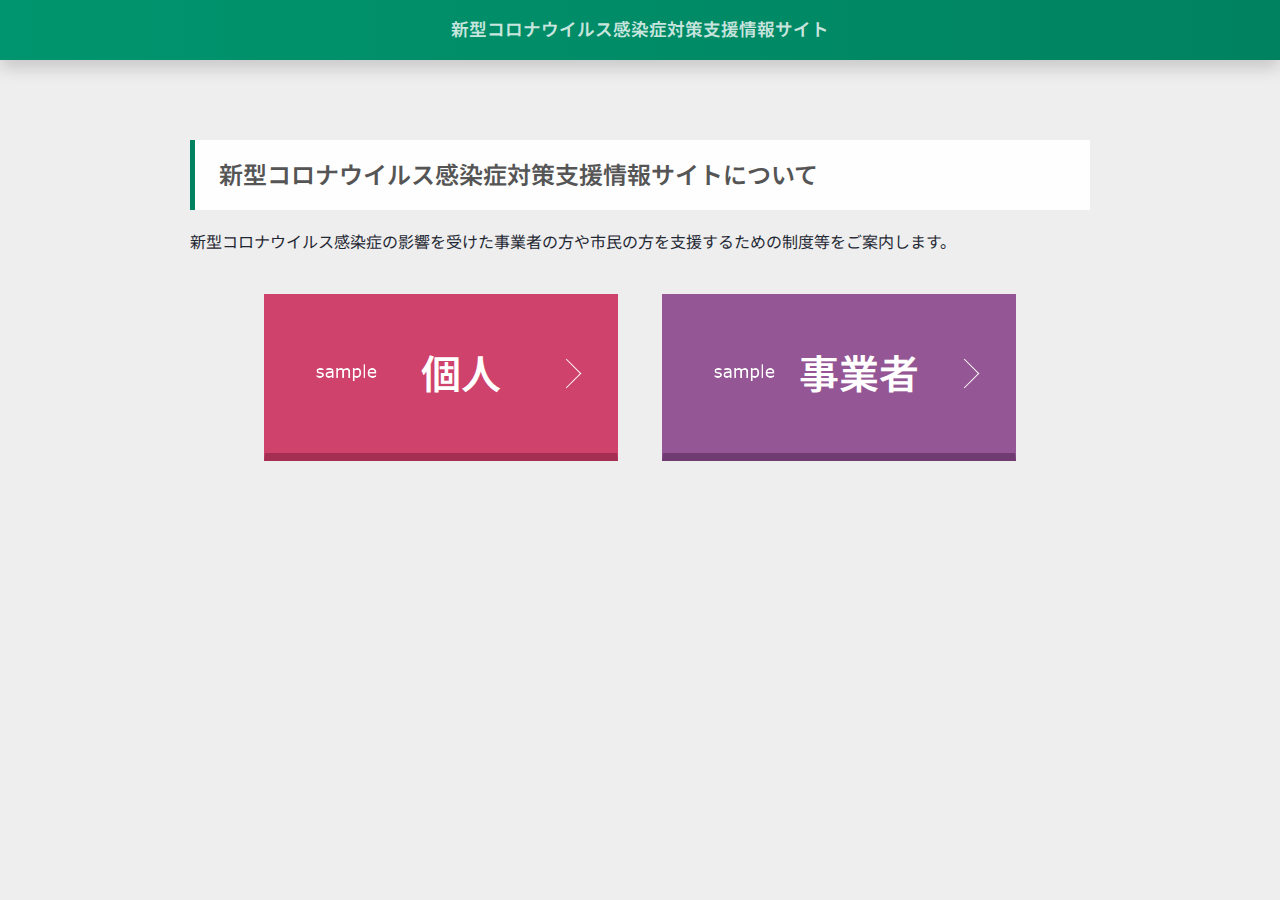
<file: v1.0/index.html>
<!DOCTYPE html>
<html lang="ja">
<head prefix="og: http://ogp.me/ns# fb: http://ogp.me/ns/fb# article: http://ogp.me/ns/article#">

  <meta charset="utf-8">
  <title>新型コロナウイルス感染症対策支援情報サイト | サンプル市</title>
  <meta name="description" content="新型コロナウイルス感染症の影響を受けた事業者の方や市民の方を支援するための制度等をご案内します。">
  <meta name="viewport" content="width=device-width,initial-scale=1.0,user-scalable=no">
  <meta http-equiv="X-UA-Compatible" content="IE=edge" />
  <meta name="theme-color" content="#008260">

  <link rel="stylesheet" type='text/css' href="https://fonts.googleapis.com/css?family=Lato%3A400%2C700%7CNoto+Sans+JP%3A400%2C700&#038;ver=5.3.2" media='all' />
  <link rel="stylesheet" type="text/css" href="css/uikit.min.css">

  <link rel="stylesheet" type="text/css" href="css/common.css?version=0.1.6">
  <link rel="stylesheet" type="text/css" href="index.css?version=0.1.3">
  <link rel="stylesheet" type="text/css" media="print" href="css/print.css?version=0.0.1">

  <meta property="og:title" content="新型コロナウイルス感染症対策支援情報サイト | サンプル市"/>
  <meta property="og:type" content="website"/>
  <meta property="og:description" content="新型コロナウイルス感染症の影響を受けた事業者の方や市民の方を支援するための制度等をご案内します。"/>
  <meta property="og:url" content="https://covid19.city.sample.lg.jp/"/>
  <meta property="og:image" content="https://covid19.city.sample.lg.jp/og_image.png"/>
  <meta property="og:site_name" content="新型コロナウイルス感染症対策支援情報サイト | サンプル市"/>
  <meta property="og:locale" content="ja_JP"/>

  <script src="js/uikit.min.js"></script>
  <script src="js/uikit-icons.min.js"></script>
  
</head>
<body>

  <div id="header">
    <div id="bland" class="uk-text-center">
      <h1><a href="index.html">新型コロナウイルス感染症対策支援情報サイト</a></h1>
    </div>
  </div>

  <div id="main">
    <div id="contents" class="uk-container uk-container-small">
      
      <div>
        <h2>新型コロナウイルス感染症対策支援情報サイトについて</h2>
        <p>新型コロナウイルス感染症の影響を受けた事業者の方や市民の方を支援するための制度等をご案内します。</p>
      </div>
      
      <div class="uk-padding-top uk-grid-small uk-child-width-expand@s uk-text-center buttons" uk-grid>
        <div><a href="https://covid19.city.sample.lg.jp/" class="uk-button uk-button-primary uk-width-1-1 uk-margin-small-bottom right-arrow kojin" target="_blank"><span>個人</span></a></div>
        <div><a href="home.html" class="uk-button uk-button-primary uk-width-1-1 uk-margin-small-bottom right-arrow jigyousha"><span>事業者</span></a></div>
      </div>

    </div>
  </div>

</body>
</html>
</file>
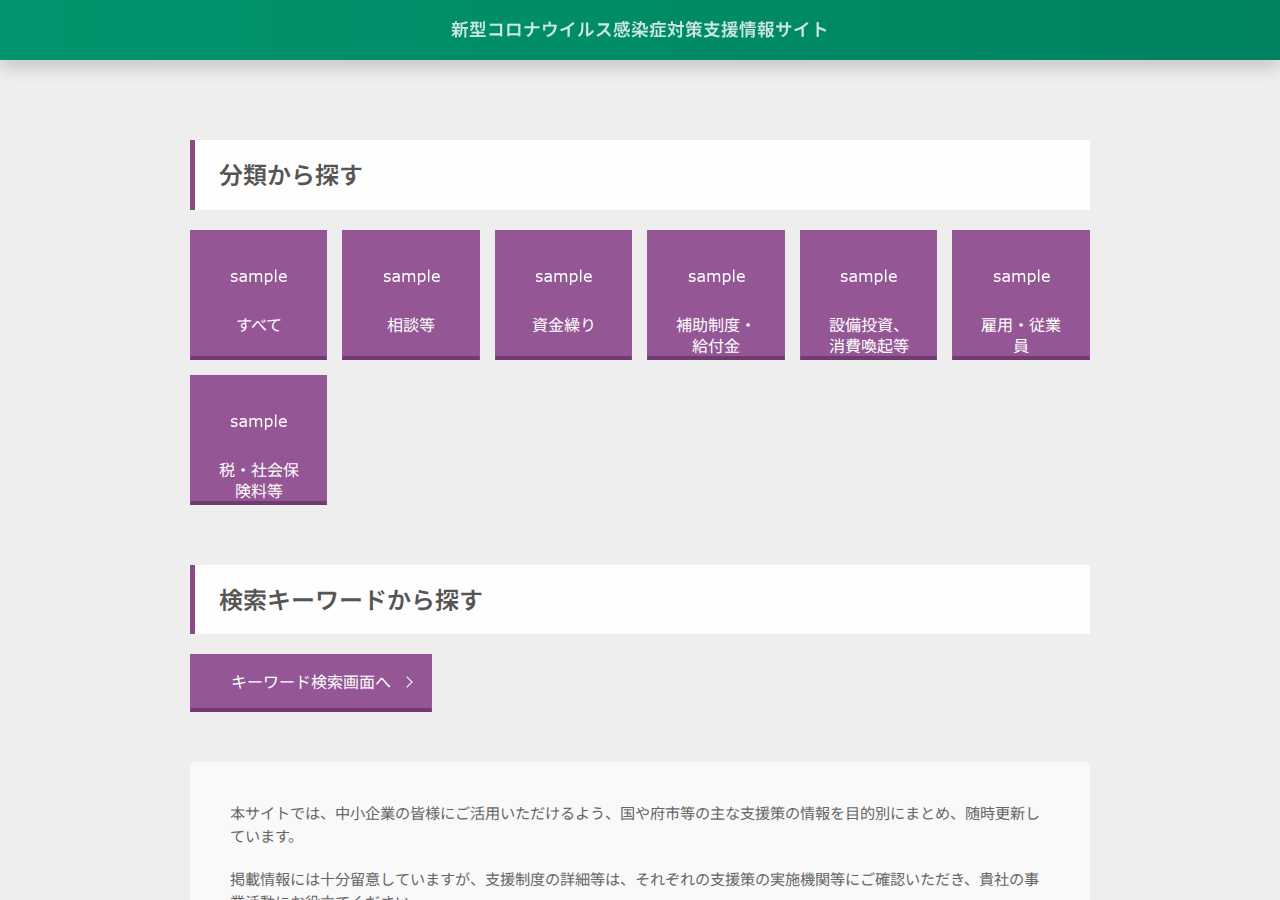
<file: v1.0/home.html>
<!DOCTYPE html>
<html lang="ja">
<head prefix="og: http://ogp.me/ns# fb: http://ogp.me/ns/fb# article: http://ogp.me/ns/article#">
  
  <meta charset="utf-8">
  <title>新型コロナウイルス感染症対策支援情報サイト | サンプル市</title>
  <meta name="description" content="新型コロナウイルス感染症の影響を受けた事業者の方や市民の方を支援するための制度等をご案内します。">
  <meta name="viewport" content="width=device-width,initial-scale=1.0,user-scalable=no">
  <meta http-equiv="X-UA-Compatible" content="IE=edge" />
  <meta name="theme-color" content="#008260">

  <link rel="stylesheet" type='text/css' href="https://fonts.googleapis.com/css?family=Lato%3A400%2C700%7CNoto+Sans+JP%3A400%2C700&#038;ver=5.3.2" media='all' />
  <link rel="stylesheet" type="text/css" href="css/uikit.min.css">

  <link rel="stylesheet" type="text/css" href="css/common.css?version=0.1.6">
  <link rel="stylesheet" type="text/css" href="css/jigyousha.css?version=0.0.1">
  <link rel="stylesheet" type="text/css" href="home.css?version=0.1.8">
  <link rel="stylesheet" type="text/css" media="print" href="css/print.css?version=0.0.1">

  <meta property="og:title" content="新型コロナウイルス感染症対策支援情報サイト | サンプル市"/>
  <meta property="og:type" content="website"/>
  <meta property="og:description" content="新型コロナウイルス感染症の影響を受けた事業者の方や市民の方を支援するための制度等をご案内します。"/>
  <meta property="og:url" content="https://covid19.city.sample.lg.jp/"/>
  <meta property="og:image" content="https://covid19.city.sample.lg.jp/og_image.png"/>
  <meta property="og:site_name" content="新型コロナウイルス感染症対策支援情報サイト | サンプル市"/>
  <meta property="og:locale" content="ja_JP"/>

  <script src="js/uikit.min.js"></script>
  <script src="js/uikit-icons.min.js"></script>

  <script type="text/javascript" src="home.js?version=0.1.1"></script>

</head>
<body>

    <div id="header">
        <div id="bland" class="uk-text-center">
            <h1><a href="index.html">新型コロナウイルス感染症対策支援情報サイト</a></h1>
        </div>
    </div>

    <div id="main">
        <div id="contents" class="uk-container uk-container-small">
            
            <div class="category">
                <h2>分類から探す</h2>
                <div class="uk-grid-small uk-child-width-1-2 uk-child-width-1-3@s uk-child-width-1-6@m uk-flex-left uk-text-center categories uk-grid" uk-grid>
                    <div><a href="#" onclick="clickButton(0)" class="uk-button uk-button-primary"><img src="png/jigyousha/00.png?version=0.0.1" alt="すべて" width="75px"><span>すべて</span></a></div>
                    <div><a href="#" onclick="clickButton(1)" class="uk-button uk-button-primary"><img src="png/jigyousha/01.png?version=0.0.1" alt="相談等" width="75px"><span>相談等</span></a></div>
                    <div><a href="#" onclick="clickButton(2)" class="uk-button uk-button-primary"><img src="png/jigyousha/02.png?version=0.0.1" alt="資金繰り" width="75px"><span>資金繰り</span></a></div>
                    <div><a href="#" onclick="clickButton(3)" class="uk-button uk-button-primary"><img src="png/jigyousha/03.png?version=0.0.1" alt="補助制度・給付金" width="75px"><span>補助制度・給付金</span></a></div>
                    <div><a href="#" onclick="clickButton(4)" class="uk-button uk-button-primary"><img src="png/jigyousha/04.png?version=0.0.1" alt="設備投資、消費喚起等" width="75px"><span>設備投資、消費喚起等</span></a></div>
                    <div><a href="#" onclick="clickButton(5)" class="uk-button uk-button-primary"><img src="png/jigyousha/05.png?version=0.0.1" alt="雇用・従業員" width="75px"><span>雇用・従業員</span></a></div>
                    <div><a href="#" onclick="clickButton(6)" class="uk-button uk-button-primary"><img src="png/jigyousha/06.png?version=0.0.1" alt="税・社会保険料等" width="75px"><span>税・社会保険料等</span></a></div>
                </div>
            </div>

            <div class="keyword">
                <h2>検索キーワードから探す</h2>
                <a href="search.html" class="uk-button uk-button-primary uk-button-large uk-margin-small-bottom right-arrow">キーワード検索画面へ</a>
            </div>

            <div class="uk-padding info">
                <p>本サイトでは、中小企業の皆様にご活用いただけるよう、国や府市等の主な支援策の情報を目的別にまとめ、随時更新しています。</p>
                <p>掲載情報には十分留意していますが、支援制度の詳細等は、それぞれの支援策の実施機関等にご確認いただき、貴社の事業活動にお役立てください。</p>  
            </div>

        </div>
    </div>
    
</body>
</html>
</file>
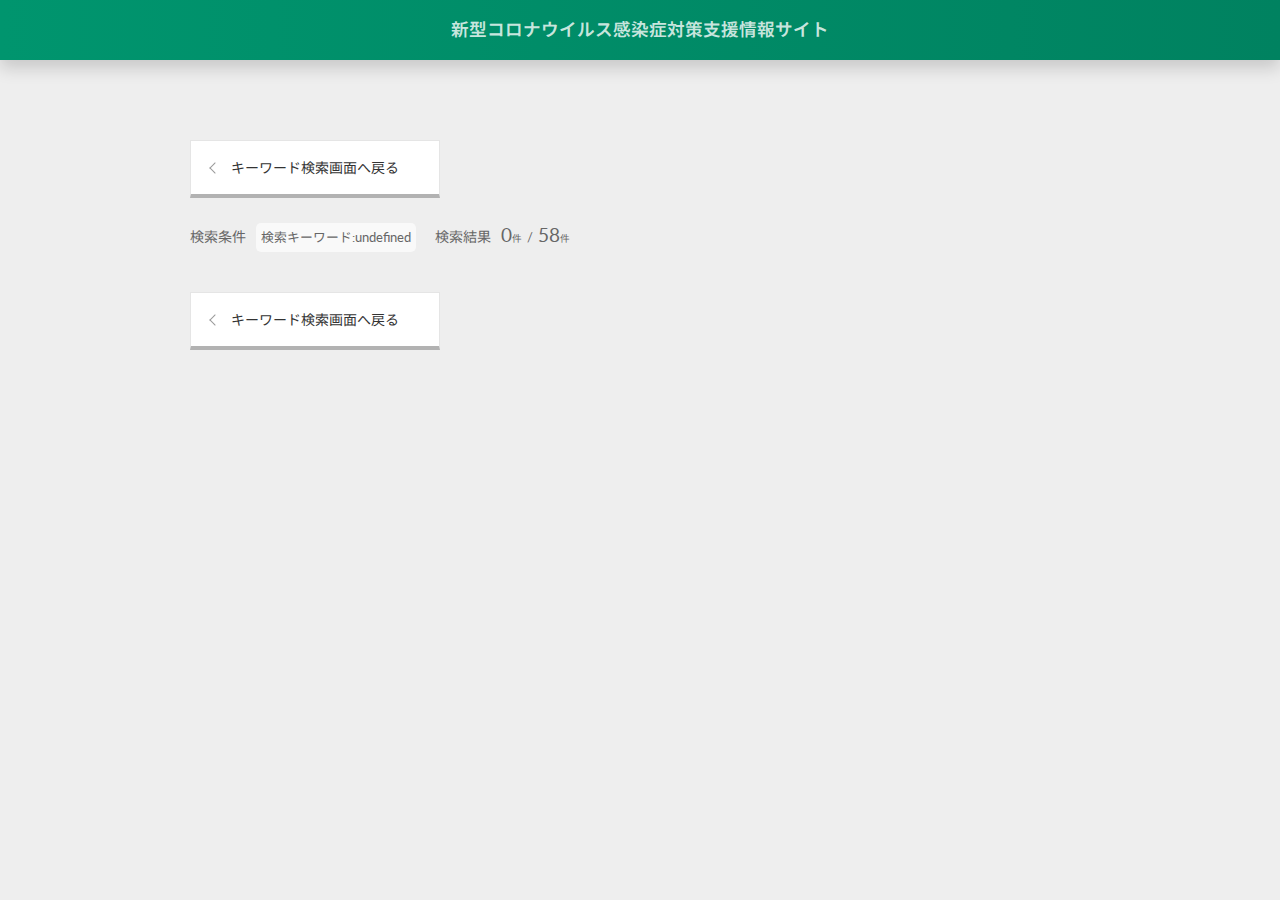
<file: v1.0/result.html>
<!DOCTYPE html>
<html lang="ja">
<head prefix="og: http://ogp.me/ns# fb: http://ogp.me/ns/fb# article: http://ogp.me/ns/article#">

  <meta charset="utf-8">
  <title>新型コロナウイルス感染症対策支援情報サイト | サンプル市</title>
  <meta name="description" content="新型コロナウイルス感染症の影響を受けた事業者の方や市民の方を支援するための制度等をご案内します。">
  <meta name="viewport" content="width=device-width,initial-scale=1.0,user-scalable=no">
  <meta http-equiv="X-UA-Compatible" content="IE=edge" />
  <meta name="theme-color" content="#008260">

  <link rel="stylesheet" type='text/css' href="https://fonts.googleapis.com/css?family=Lato%3A400%2C700%7CNoto+Sans+JP%3A400%2C700&#038;ver=5.3.2" media='all' />
  <link rel="stylesheet" type="text/css" href="css/uikit.min.css">

  <link rel="stylesheet" type="text/css" href="css/common.css?version=0.1.6">
  <link rel="stylesheet" type="text/css" href="css/jigyousha.css?version=0.0.1">
  <link rel="stylesheet" type="text/css" href="result.css?version=0.1.10">
  <link rel="stylesheet" type="text/css" media="print" href="css/print.css?version=0.0.1">

  <meta property="og:title" content="新型コロナウイルス感染症対策支援情報サイト | サンプル市"/>
  <meta property="og:type" content="website"/>
  <meta property="og:description" content="新型コロナウイルス感染症の影響を受けた事業者の方や市民の方を支援するための制度等をご案内します。"/>
  <meta property="og:url" content="https://covid19.city.sample.lg.jp/"/>
  <meta property="og:image" content="https://covid19.city.sample.lg.jp/og_image.png"/>
  <meta property="og:site_name" content="新型コロナウイルス感染症対策支援情報サイト | サンプル市"/>
  <meta property="og:locale" content="ja_JP"/>

  <script src="js/uikit.min.js"></script>
  <script src="js/uikit-icons.min.js"></script>

  <script type="text/javascript" src="result.js?version=0.1.11"></script>

</head>
<body onload="drawResult()">

  <div id="header">
    <div id="bland" class="uk-text-center">
        <h1><a href="index.html">新型コロナウイルス感染症対策支援情報サイト</a></h1>
    </div>
  </div>

  <div id="main">
    <div id="contents" class="uk-container uk-container-small">

        <div>
            <a href="search.html" class="uk-button uk-button-default uk-button-large uk-margin-bottom left-arrow">キーワード検索画面へ戻る</a>
            <div id="query">
              <p class="uk-margin-remove-top uk-margin-remove-bottom"><span class="title">検索条件</span><span id="keyword"></span></p>
              <p class="uk-margin-remove-top uk-margin-remove-bottom"><span class="title">検索結果</span><span id="count"></span></p>
            </div>
            <ul id="list"></ul>
            <a href="search.html" class="uk-button uk-button-default uk-button-large uk-margin-top left-arrow">キーワード検索画面へ戻る</a>
        </div>

      </div>
  </div>

</body>
</html>
</file>
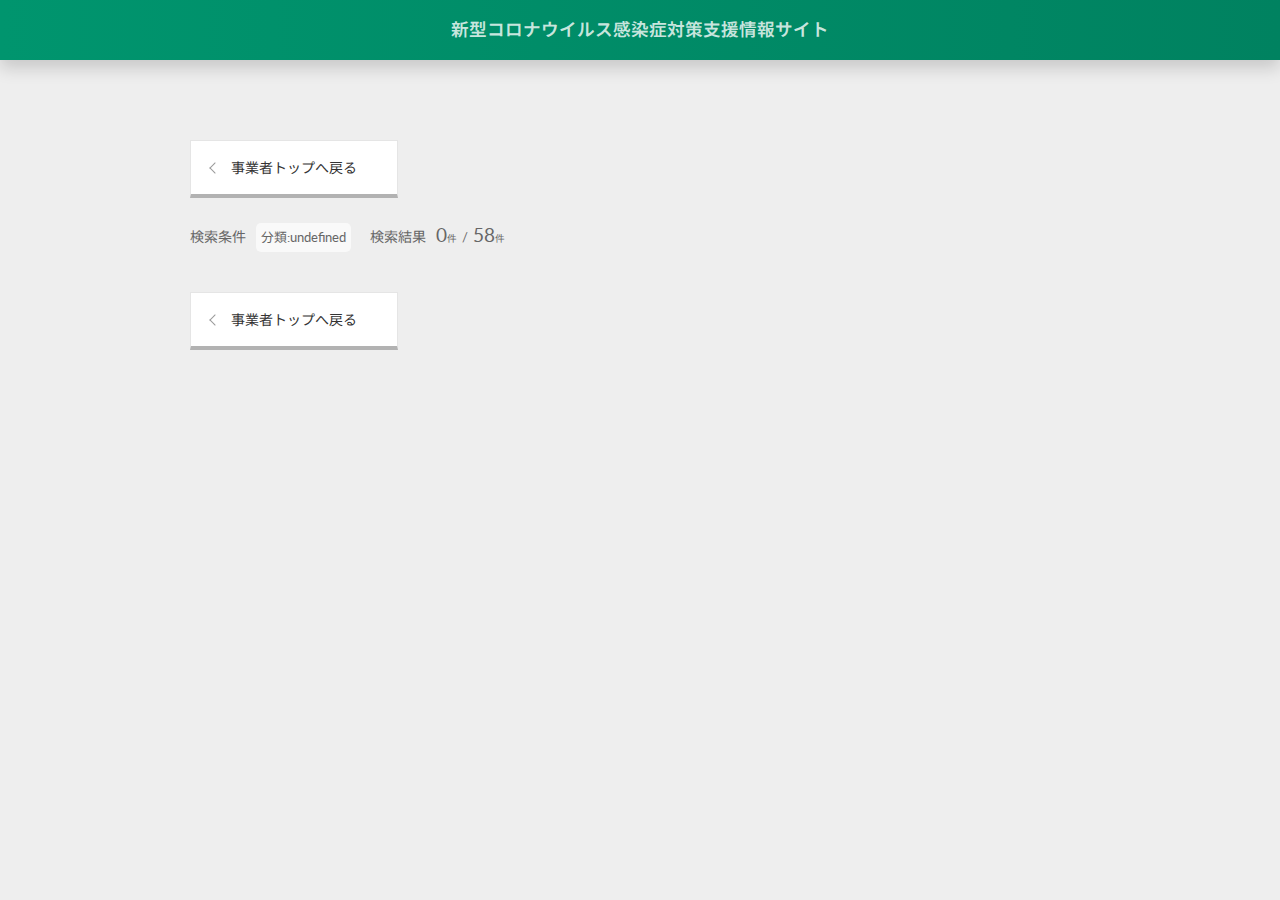
<file: v1.0/result2.html>
<!DOCTYPE html>
<html lang="ja">
<head prefix="og: http://ogp.me/ns# fb: http://ogp.me/ns/fb# article: http://ogp.me/ns/article#">

  <meta charset="utf-8">
  <title>新型コロナウイルス感染症対策支援情報サイト | サンプル市</title>
  <meta name="description" content="新型コロナウイルス感染症の影響を受けた事業者の方や市民の方を支援するための制度等をご案内します。">
  <meta name="viewport" content="width=device-width,initial-scale=1.0,user-scalable=no">
  <meta http-equiv="X-UA-Compatible" content="IE=edge" />
  <meta name="theme-color" content="#008260">

  <link rel="stylesheet" type='text/css' href="https://fonts.googleapis.com/css?family=Lato%3A400%2C700%7CNoto+Sans+JP%3A400%2C700&#038;ver=5.3.2" media='all' />
  <link rel="stylesheet" type="text/css" href="css/uikit.min.css">

  <link rel="stylesheet" type="text/css" href="css/common.css?version=0.1.6">
  <link rel="stylesheet" type="text/css" href="css/jigyousha.css?version=0.0.1">
  <link rel="stylesheet" type="text/css" href="result.css?version=0.1.5">
  <link rel="stylesheet" type="text/css" media="print" href="css/print.css?version=0.0.3">

  <meta property="og:title" content="新型コロナウイルス感染症対策支援情報サイト | サンプル市"/>
  <meta property="og:type" content="website"/>
  <meta property="og:description" content="新型コロナウイルス感染症の影響を受けた事業者の方や市民の方を支援するための制度等をご案内します。"/>
  <meta property="og:url" content="https://covid19.city.sample.lg.jp/"/>
  <meta property="og:image" content="https://covid19.city.sample.lg.jp/og_image.png"/>
  <meta property="og:site_name" content="新型コロナウイルス感染症対策支援情報サイト | サンプル市"/>
  <meta property="og:locale" content="ja_JP"/>

  <script src="js/uikit.min.js"></script>
  <script src="js/uikit-icons.min.js"></script>

  <script type="text/javascript" src="result2.js?version=0.1.11"></script>

</head>
<body onload="drawResult()">

  <div id="header">
    <div id="bland" class="uk-text-center">
        <h1><a href="index.html">新型コロナウイルス感染症対策支援情報サイト</a></h1>
    </div>
  </div>

  <div id="main">
    <div id="contents" class="uk-container uk-container-small">

        <div>
            <a href="home.html" class="uk-button uk-button-default uk-button-large uk-margin-bottom left-arrow">事業者トップへ戻る</a>
            <div id="query">
              <p class="uk-margin-remove-top uk-margin-remove-bottom"><span class="title">検索条件</span><span id="keyword"></span></p>
              <p class="uk-margin-remove-top uk-margin-remove-bottom"><span class="title">検索結果</span><span id="count"></span></p>  
            </div>
            <ul id="list"></ul>
            <a href="home.html" class="uk-button uk-button-default uk-button-large uk-margin-top left-arrow">事業者トップへ戻る</a>
        </div>

      </div>
  </div>

</body>
</html>
</file>
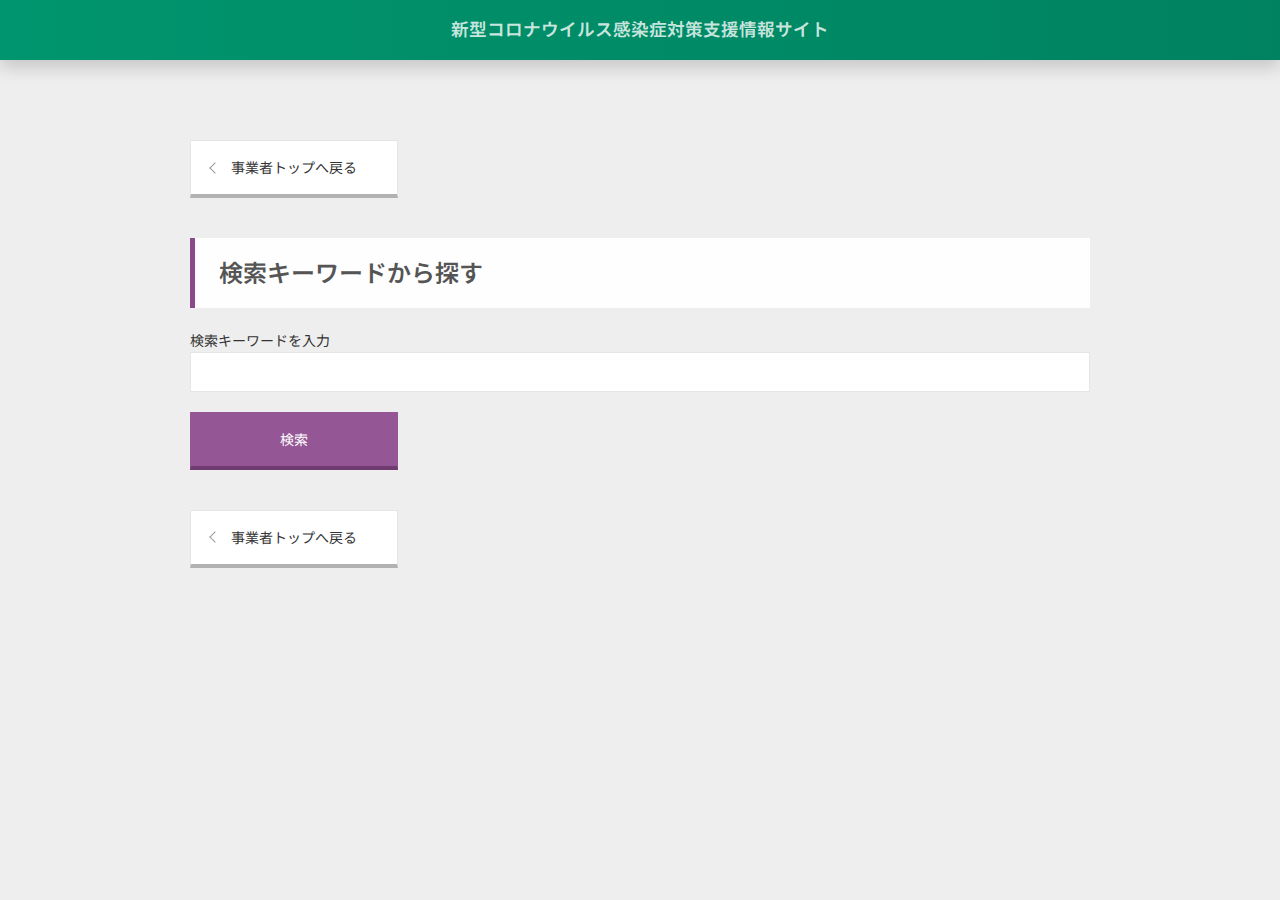
<file: v1.0/search.html>
<!DOCTYPE html>
<html lang="ja">
<head prefix="og: http://ogp.me/ns# fb: http://ogp.me/ns/fb# article: http://ogp.me/ns/article#">

  <meta charset="utf-8">
  <title>新型コロナウイルス感染症対策支援情報サイト | サンプル市</title>
  <meta name="description" content="新型コロナウイルス感染症の影響を受けた事業者の方や市民の方を支援するための制度等をご案内します。">
  <meta name="viewport" content="width=device-width,initial-scale=1.0,user-scalable=no">
  <meta http-equiv="X-UA-Compatible" content="IE=edge" />
  <meta name="theme-color" content="#008260">

  <link rel="stylesheet" type='text/css' href="https://fonts.googleapis.com/css?family=Lato%3A400%2C700%7CNoto+Sans+JP%3A400%2C700&#038;ver=5.3.2" media='all' />
  <link rel="stylesheet" type="text/css" href="css/uikit.min.css">

  <link rel="stylesheet" type="text/css" href="css/common.css?version=0.1.6">
  <link rel="stylesheet" type="text/css" href="css/jigyousha.css?version=0.0.1">
  <link rel="stylesheet" type="text/css" href="search.css?version=0.1.2">
  <link rel="stylesheet" type="text/css" media="print" href="css/print.css?version=0.0.1">

  <meta property="og:title" content="新型コロナウイルス感染症対策支援情報サイト | サンプル市"/>
  <meta property="og:type" content="website"/>
  <meta property="og:description" content="新型コロナウイルス感染症の影響を受けた事業者の方や市民の方を支援するための制度等をご案内します。"/>
  <meta property="og:url" content="https://covid19.city.sample.lg.jp/"/>
  <meta property="og:image" content="https://covid19.city.sample.lg.jp/og_image.png"/>
  <meta property="og:site_name" content="新型コロナウイルス感染症対策支援情報サイト | サンプル市"/>
  <meta property="og:locale" content="ja_JP"/>

  <script src="js/uikit.min.js"></script>
  <script src="js/uikit-icons.min.js"></script>

  <script type="text/javascript" src="search.js?version=0.1.1"></script>

</head>
<body>

  <div id="header">
    <div id="bland" class="uk-text-center">
        <h1><a href="index.html">新型コロナウイルス感染症対策支援情報サイト</a></h1>
    </div>
  </div>

  <div id="main">
    <div id="contents" class="uk-container uk-container-small">

        <div>

            <a href="home.html" class="uk-button uk-button-default uk-button-large left-arrow">事業者トップへ戻る</a>

            <h2>検索キーワードから探す</h2>

            <div class="uk-margin">
              <label class="uk-form-label" for="form-stacked-text">検索キーワードを入力</label>
              <input class="uk-input" type="text" id="freeword" value="" />
            </div>

            <div class="uk-margin">
              <a id="btnSearch" href="#" onclick="clickSearch()" class="uk-button uk-button-primary uk-button-large uk-margin-right">検索</a>
            </div>

            <a href="home.html" class="uk-button uk-button-default uk-margin-top uk-button-large left-arrow">事業者トップへ戻る</a>
        </div>

      </div>
  </div>

</body>
</html>
</file>
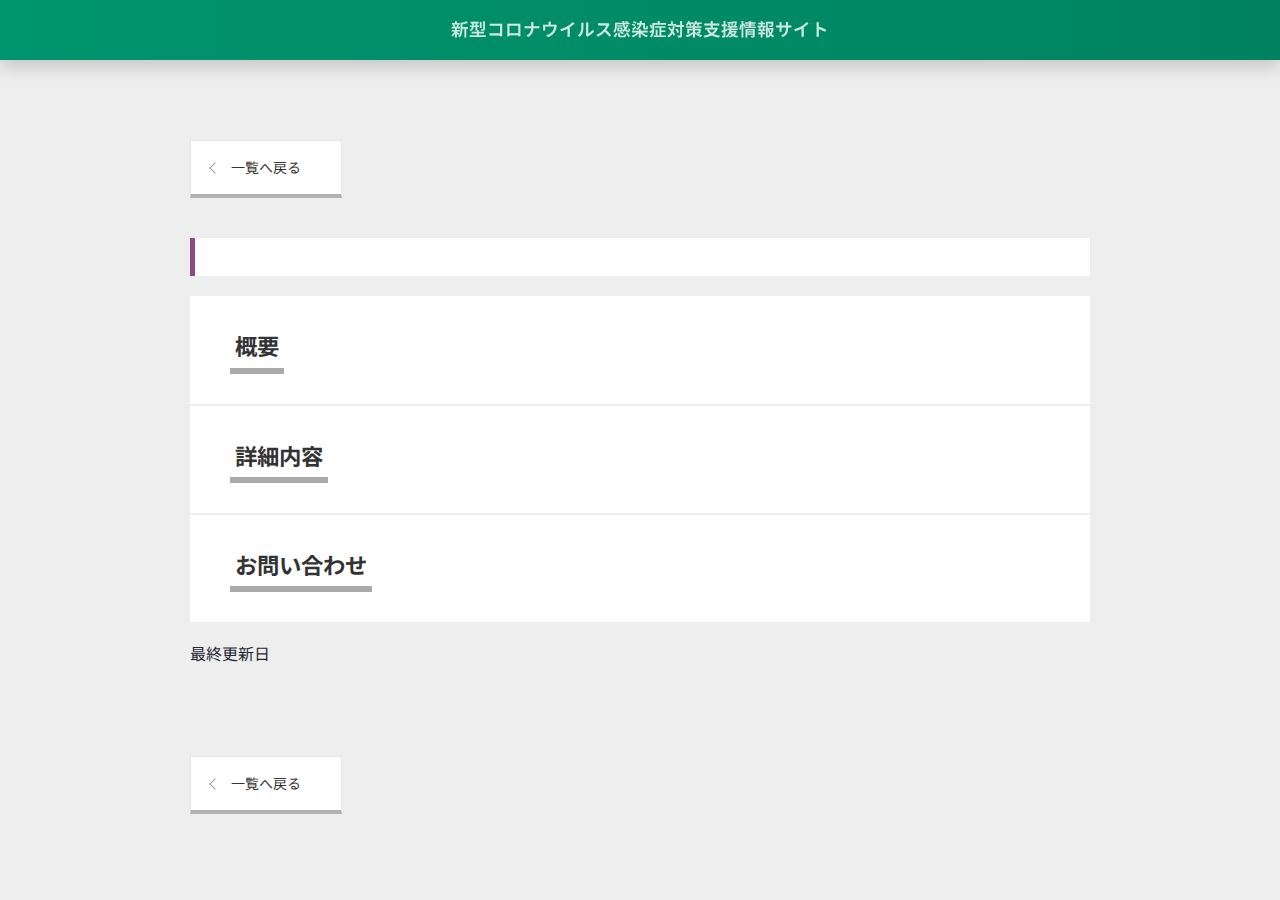
<file: v1.0/support.html>
<!DOCTYPE html>
<html lang="ja">
<head prefix="og: http://ogp.me/ns# fb: http://ogp.me/ns/fb# article: http://ogp.me/ns/article#">

  <meta charset="utf-8">
  <title>新型コロナウイルス感染症対策支援情報サイト | サンプル市</title>
  <meta name="description" content="新型コロナウイルス感染症の影響を受けた事業者の方や市民の方を支援するための制度等をご案内します。">
  <meta name="viewport" content="width=device-width,initial-scale=1.0,user-scalable=no">
  <meta http-equiv="X-UA-Compatible" content="IE=edge" />
  <meta name="theme-color" content="#008260">

  <link rel="stylesheet" type='text/css' href="https://fonts.googleapis.com/css?family=Lato%3A400%2C700%7CNoto+Sans+JP%3A400%2C700&#038;ver=5.3.2" media='all' />
  <link rel="stylesheet" type="text/css" href="css/uikit.min.css">

  <link rel="stylesheet" type="text/css" href="css/common.css?version=0.1.6">
  <link rel="stylesheet" type="text/css" href="css/jigyousha.css?version=0.0.1">
  <link rel="stylesheet" type="text/css" href="support.css?version=0.1.6">
  <link rel="stylesheet" type="text/css" media="print" href="css/print.css?version=0.0.1">

  <meta property="og:title" content="新型コロナウイルス感染症対策支援情報サイト | サンプル市"/>
  <meta property="og:type" content="website"/>
  <meta property="og:description" content="新型コロナウイルス感染症の影響を受けた事業者の方や市民の方を支援するための制度等をご案内します。"/>
  <meta property="og:url" content="https://covid19.city.sample.lg.jp/"/>
  <meta property="og:image" content="https://covid19.city.sample.lg.jp/og_image.png"/>
  <meta property="og:site_name" content="新型コロナウイルス感染症対策支援情報サイト | サンプル市"/>
  <meta property="og:locale" content="ja_JP"/>

  <script src="js/uikit.min.js"></script>
  <script src="js/uikit-icons.min.js"></script>

  <script type="text/javascript" src="support.js?version=0.1.8"></script>

</head>
<body onload="drawEvent()">

  <div id="header">
    <div id="bland" class="uk-text-center">
        <h1><a href="index.html">新型コロナウイルス感染症対策支援情報サイト</a></h1>
    </div>
  </div>

  <div id="main">
    <div id="contents" class="uk-container uk-container-small">

        <a href="#" onclick="clickButton()" class="uk-button uk-button-default uk-button-large uk-margin-bottom left-arrow">一覧へ戻る</a>

        <div class="uk-margin uk-margin-remove-bottom">

          <h2><span id="keyword"></span></h2>

          <div class="contents-block">
            <h3>概要</h3>
            <p><span id="description"></span></p>
          </div>

          <div class="contents-block">
            <h3>詳細内容</h3>
            <p><span id="content"></span></p>
            <div id="url" class="uk-margin-bottom uk-text-center"></div>
          </div>

          <div class="contents-block">
            <h3>お問い合わせ</h3>
            <p><span id="contact"></span></p>
          </div>

        </div>

        <p>最終更新日<span id="lastupdate" class="uk-margin-left"></span></p>

        <div id="sns" class="uk-margin-large-top"></div>

        <a href="#" onclick="clickButton()" class="uk-button uk-button-default uk-button-large uk-margin-top uk-margin-large-bottom left-arrow">一覧へ戻る</a>

      </div>
  </div>

</body>
</html>
</file>
<file: v1.0/css/common.css>
/* link */
a, a:hover, a:focus {
    display: inline-block;
    text-decoration: none;
    transition: color 300ms 0s ease, background-color 300ms 0s ease, border-color 300ms 0s ease;
}
a:hover, a:focus {
    color: #0c6a6d;
}
#header a {
    color: rgba(255, 255, 255, 0.8);
}
#header a:hover,
#header a:focus {
    color: rgba(255, 255, 255, 1);
    background-color: #008260;
}
/* IE10以降 */
@media all and (-ms-high-contrast: none) {
    #header a {
        height: 58px;
    }
}

/* button-default */
a.uk-button-default {
    background-color: #fff;
    border-bottom: 4px solid #b2b2b2;
}
a.uk-button-default:hover,
a.uk-button-default:focus {
    background-color: #f9f9f9;
}

/* button-primary */
a.uk-button-primary {
    background-color: #00956E;
    border-bottom: 4px solid #007052;
}
a.uk-button-primary:hover,
a.uk-button-primary:focus {
    background-color: #008260;
}

/* button-right-arrow */
a.uk-button.right-arrow {
    position: relative;
}
a.uk-button.right-arrow::before {
    position: absolute;
    top: 0;
    bottom: 0;
    right: 20px;
    margin: auto;
    content: "";
    vertical-align: middle;
    width: 7px;
    height: 7px;
    border-top: 1px solid #fff;
    border-right: 1px solid #fff;
    -webkit-transform: rotate(45deg);
    transform: rotate(45deg);
    transition: all 300ms 0s ease;
}
a.uk-button.uk-button-default.right-arrow::before {
    border-color: #999;
}
a.uk-button.right-arrow:hover::before,
a.uk-button.right-arrow:focus::before {
    right: 15px;
} 

/* button-left-arrow */
a.uk-button.left-arrow {
    position: relative;
}
a.uk-button.left-arrow::before {
    position: absolute;
    top: 0;
    bottom: 0;
    left: 20px;
    margin: auto;
    content: "";
    vertical-align: middle;
    width: 7px;
    height: 7px;
    border-top: 1px solid #fff;
    border-right: 1px solid #fff;
    -webkit-transform: rotate(225deg);
    transform: rotate(225deg);
    transition: all 300ms 0s ease;
}
a.uk-button.uk-button-default.left-arrow::before {
    border-color: #999;
}
a.uk-button.left-arrow:hover::before,
a.uk-button.left-arrow:focus::before {
    left: 15px;
}

/* body */
html, body {
	width: 100%;
	height: 100%;
    overflow: hidden;
}
body, .uk-h1, .uk-h2, .uk-h3, .uk-h4, .uk-h5, .uk-h6, h1, h2, h3, h4, h5, h6 {
    font-family: Lato, "Noto Sans JP", "ヒラギノ角ゴ ProN", "Hiragino Kaku Gothic ProN", メイリオ, Meiryo, "ＭＳ Ｐゴシック", "MS PGothic", sans-serif;
}

/* header */
#header {
    position: relative;
    top: 0;
    left: 0;
    right: 0;
    background: linear-gradient(to left, #008260, #00956E);
    box-shadow: 0 8px 16px 0 rgba(0,0,0,.16);
    z-index: 1;
}
#bland h1 {
    display: inline-block;
    font-size: 15px;
    padding: 0;
    height: 40px;
    line-height: 40px;
    font-weight: 600;
    margin: 0;
}
#bland h1 a {
    padding: 0 20px;
}

/* main */
#main {
    position: relative;
    top: 0;
    bottom: 0;
    height: calc(100% - 120px);
    overflow-y: auto;
    background-color: #eee;
    padding: 40px 10px;
}

/* contents */
#contents > div {
    margin-bottom: 40px;
}
#contents h2 {
    font-size: 1.2em;
    font-weight: 600;
    color: #555;
    padding: 0.8em 1em;
    background: #fefefe;
    border-left: solid 5px #008260;
}

/* Galaxy S5, iPhone 5/SE */
@media screen and (max-width:360px) {

    #bland h1 a {
        padding: 0 10px;
        font-size: 0.9em;
    }

    #main {
        height: calc(100% - 80px);
        padding: 20px 0px;
    }

}

@media screen and (min-width: 760px) {

    /* header */
    #bland h1 {
        height: 60px;
        line-height: 60px;
        font-size: 1.1em;
    }

    /* main */
    #main {
        height: calc(100% - 180px);
        padding: 80px 0 40px;
    }

    /* contents */
    #contents h2 {
        font-size: 1.5em;
    }

}
</file>
<file: v1.0/index.css>
#contents p {
    color: #1f2833;
}

.buttons a.uk-button {
    padding-top: 1.5em;
    padding-bottom: 1.5em;
    font-size: 2.5em;
    font-weight: 600;
    border-bottom: 8px solid #007052;
    background-position: left 15% center;
	background-repeat: no-repeat;
	background-size: 80px auto;
}
.buttons a.uk-button.right-arrow::before {
    right: 1em;
    width: 0.5em;
    height: 0.5em;
}
.buttons a.uk-button.right-arrow:hover::before,
.buttons a.uk-button.right-arrow:focus::before {
    right: 0.8em;
}

.buttons a.uk-button > span {
    margin-left: 40px;
}

.buttons a.uk-button.kojin {
    background-color: #cf426c;
    border-bottom-color: #a52f53;
    background-image: url("png/kojin/top.png");
}
.buttons a.uk-button.kojin:hover,
.buttons a.uk-button.kojin:focus {
    background-color: #c93662;
}

.buttons a.uk-button.jigyousha {
    background-color: #945694;
    border-bottom-color: #703b70;
    background-image: url("png/jigyousha/top.png");
}
.buttons a.uk-button.jigyousha:hover,
.buttons a.uk-button.jigyousha:focus {
    background-color: #8a4a8a;
}

/* Smartphone */
@media screen and (max-width:767px) {
    
    .buttons a.uk-button {
        background-size: 50px auto;
        font-size: 2em;
        padding-top: 1em;
        padding-bottom: 1em;
    }

    .buttons a.uk-button::before {
        right: 1em;
    }
    
}

/* iPhone 6/7/8/X */
@media screen and (max-width:400px) {

}

/* Galaxy S5, iPhone 5/SE */
@media screen and (max-width:360px) {

}

/* iPad */
@media screen and (min-width:768px) {

}

/* iPad Pro */
@media screen and (min-width:1024px) {

}

/* pc */
@media screen and (min-width:1180px) {
    .buttons a {
        width: 80%;
    }
    .buttons a.uk-button.kojin {
        margin-left: 60px;
    }
    .buttons a.uk-button.jigyousha {
        margin-right: 60px;
    }

}

/* IE10以降 */
@media all and (-ms-high-contrast: none) {
    
}
</file>
<file: v1.0/css/print.css>
html, body, #header, #main {
    overflow: auto!important;
    position: unset!important;
    height: auto!important;
}
</file>
<file: v1.0/css/jigyousha.css>
a.uk-button-primary {
    background-color: #945694;
    border-bottom: 4px solid #703b70;
}
a.uk-button-primary:hover, a.uk-button-primary:focus {
	background-color: #8a4a8a;
}
#contents h2 {
	border-color: #8a4a8a;
}
</file>
<file: v1.0/home.css>
#contents .keyword {
	margin-top: 60px;
}

#contents .categories a {
	padding-top: 10px;
    padding-bottom: 15px;
	line-height: 1.3;
}

#contents .category > h3 {
	font-weight: 700;
    font-size: 1.1em;
    display: inline-block;
    margin-bottom: 10px;
    color: #444;
}
#contents .category > h3 > .search.icon {
	height: 15px;
    width: 15px;
}
#contents .category > h3 > .search.icon:before {
	top: 15px;
	height: 8px;
}
#contents .category > h3 > span {
	margin-left: 30px;
}

#contents .category a > img {
	max-width: 80%;
	display: block;
	margin: 0 auto;
}
#contents .category a > span {
    display: block;
}

#contents .info {
    background: #f9f9f9;
    font-size: 0.95em;
	border-radius: 5px;
}
#contents .info p:last-child {
	margin-bottom: 0;
}

/* Smartphone */
@media screen and (max-width:767px) {
    
    #contents .categories a {
		width: 100%;
		padding: 10% 5%;
	}
	#contents .category a > img {
		display: inline-block;
    	width: 30%;
	}
	#contents .category a > span {
		display: inline-block;
		width: calc(70% - 5px);
		text-align: left;
		padding-left: 5px;
		vertical-align: middle;
		font-size: 1.2em;
	}

}

/* iPhone 6/7/8/X */
@media screen and (max-width:400px) {

}

/* Galaxy S5, iPhone 5/SE */
@media screen and (max-width:360px) {
	#contents .category a > span {
		font-size: 1em;
	}
}

/* iPad */
@media screen and (min-width:768px) {

	#contents .categories a {
		position: relative;
		height: 130px;
		width: 100%;
	}
	#contents .category a > img {
		position: absolute;
		top: 10px;
		left: 0;
		right: 0;
		transition: top 300ms 0s ease;
	}
	#contents .categories a:hover > img,
	#contents .categories a:focus > img {
		top: 12px;
	}
	#contents .category a > span {
		position: absolute;
		width: 70%;
		left: 0;
		right: 0;
		bottom: 0;
		height: 2.5em;
		margin: 0 auto;
	}
}

/* iPad Pro */
@media screen and (min-width:1024px) {

}

/* pc */
@media screen and (min-width:1180px) {

    #contents .category a > span {
		font-size: 1.15em;
	}

	#contents .keyword a {
		font-size: 1em;
	}

}

/* IE10以降 */
@media all and (-ms-high-contrast: none) {
    
}
</file>
<file: v1.0/result.css>
/* ul */
#list {
	padding-left: 0;
	list-style-type: none;
}

/* li */
.list {
	box-shadow: 0 5px 15px rgba(0,0,0,0.08);
	margin-bottom: 20px;
}
.list > a {
	padding: 2em;
	display: block;
	position: relative;
	background: #fff;
	border-left: 8px solid #8a4a8a;
	transition: color 300ms 0s ease, background-color 300ms 0s ease, border-color 300ms 0s ease;
}
.list > a:hover,
.list > a:focus {
	background-color: #f5eef5;
	border-color: #703b70;
	color: #642d64;
}
.list > a > h3 {
	font-size: 1.3em;
	font-weight: 700;
	margin-bottom: 0.5em;
}
.list > a > p {
	margin-top: 0.5em;
	margin-bottom: 0.5em;
}
.list > a > p:last-child {
	margin-bottom: 0;
}
.list > a::before {
	position: absolute;
    top: 0;
    bottom: 0;
    right: 2em;
    margin: auto;
    content: "";
    vertical-align: middle;
    width: 1em;
    height: 1em;
    border-top: 2px solid #ccc;
    border-right: 2px solid #ccc;
    -webkit-transform: rotate(45deg);
    transform: rotate(45deg);
    transition: all 300ms 0s ease;
}
.list > a:hover::before,
.list > a:focus::before {
	border-color: #703b70;
	right: 1.5em;
}

.list .tag {
	/* color: #999;
	font-size: 0.8em; */
	margin-top: 1.5em;
}
.list .tag > span {
	display: inline-block;
    color: #fff;
    padding: 2px 6px;
    margin-right: 5px;
	border-radius: 20px;
	background-color: #a782a7;
	transition: all 300ms 0s ease;
}
.list > a:hover .tag > span {
	background-color: #946894;
}
.list .tag > span:first-child {
	margin-left: 10px;
}

#query .title {
	display: inline-block;
	margin-right: 10px;
	font-size: 1.1em;
}
#query > p {
	font-size: 0.8em;
    display: inline-block;
    margin-right: 10px;
}

#keyword > span {
	display: inline-block;
    margin-top: 5px;
    margin-right: 5px;
    padding: 5px;
    border-radius: 5px;
    background: #f9f9f9;
}

#count {
	font-size: 1.5em;
    display: inline-block;
}
#count .small {
	font-size: 0.5em;
}
#count .delimiter {
	font-size: 0.7em;
    margin: 0 5px;
}

/* Smartphone */
@media screen and (max-width:767px) {

	.list > a {
		padding: 1.5em 2.5em 1.5em 1.5em;
	}
	.list > a::before {
		right: 1.2em;
	}
	.list > a:hover::before,
	.list > a:focus::before {
		right: 1em;
	}

	.list .tag > span {
		margin-right: 2px;
		margin-bottom: 2px;
	}

}

/* iPhone 6/7/8/X */
@media screen and (max-width:400px) {

}

/* Galaxy S5, iPhone 5/SE */
@media screen and (max-width:360px) {

}

/* iPad */
@media screen and (min-width:768px) {

	.list > a {
		padding: 2em 4em 2em 2em;
	}
	
}

/* iPad Pro */
@media screen and (min-width:1024px) {

}

/* pc */
@media screen and (min-width:1180px) {
    
}

/* IE10以降 */
@media all and (-ms-high-contrast: none) {
    
}
</file>
<file: v1.0/search.css>
#btnSearch {
    min-width: 208px;
}

/* Smartphone */
@media screen and (max-width:767px) {
    
}

/* iPhone 6/7/8/X */
@media screen and (max-width:400px) {

}

/* Galaxy S5, iPhone 5/SE */
@media screen and (max-width:360px) {

}

/* iPad */
@media screen and (min-width:768px) {

}

/* iPad Pro */
@media screen and (min-width:1024px) {

}

/* pc */
@media screen and (min-width:1180px) {
    
}

/* IE10以降 */
@media all and (-ms-high-contrast: none) {
    
}
</file>
<file: v1.0/support.css>
#contents p {
    color: #1f2833;
}

#contents h3 {
    font-weight: 700;
    font-size: 1.4em;
    border-bottom: 6px solid #aaa;
    display: inline-block;
    padding: 5px 5px;
    margin-bottom: 0;
    margin-top: 20px;
}

.contents-block {
    padding: 10px 40px;
    margin-bottom: 2px;
    background-color: #fff;
}

#url {
    background-color: #f9f9f9;
}
#url > a {
    margin-top: 2em;
    margin-bottom: 2em;
    font-size: 1.2em;
    font-weight: 700;
    width: 60%;
    border-radius: 5px;
    border-bottom-width: 8px;
}
#url > a.right-arrow::before {
    right: 1.5em;
    width: 0.5em;
    height: 0.5em;
}
#url > a.right-arrow:hover::before,
#url > a.right-arrow:focus::before {
    right: 1.2em;
}

#sns > a {
    padding: 0 40px;
    border-radius: 2px;
    margin-right: 2px;
    margin-bottom: 4px;
    position: relative;
    top: 0px;
    transition: top 300ms 0s ease;
}
#sns > a:hover, 
#sns > a:focus {
    top: -4px;
}
#sns > a.twitter {
    background-color: #1DA1F2;
}
#sns > a.line {
    background-color: #00b900;
}
#sns > a.facebook {
    background-color: #3B5998;
}

/* Smartphone */
@media screen and (max-width:767px) {
    
    .contents-block {
        padding: 0 20px 1px;
    }

    #url > a {
        width: 80%;
    }

    #sns > a {
        padding: 10px 0;
        text-align: center;
        width: calc(50% - 4px);
    }

}

/* iPhone 6/7/8/X */
@media screen and (max-width:400px) {

}

/* Galaxy S5, iPhone 5/SE */
@media screen and (max-width:360px) {

}

/* iPad */
@media screen and (min-width:768px) {

}

/* iPad Pro */
@media screen and (min-width:1024px) {

}

/* pc */
@media screen and (min-width:1180px) {
    
}

/* IE10以降 */
@media all and (-ms-high-contrast: none) {
    
}
</file>
